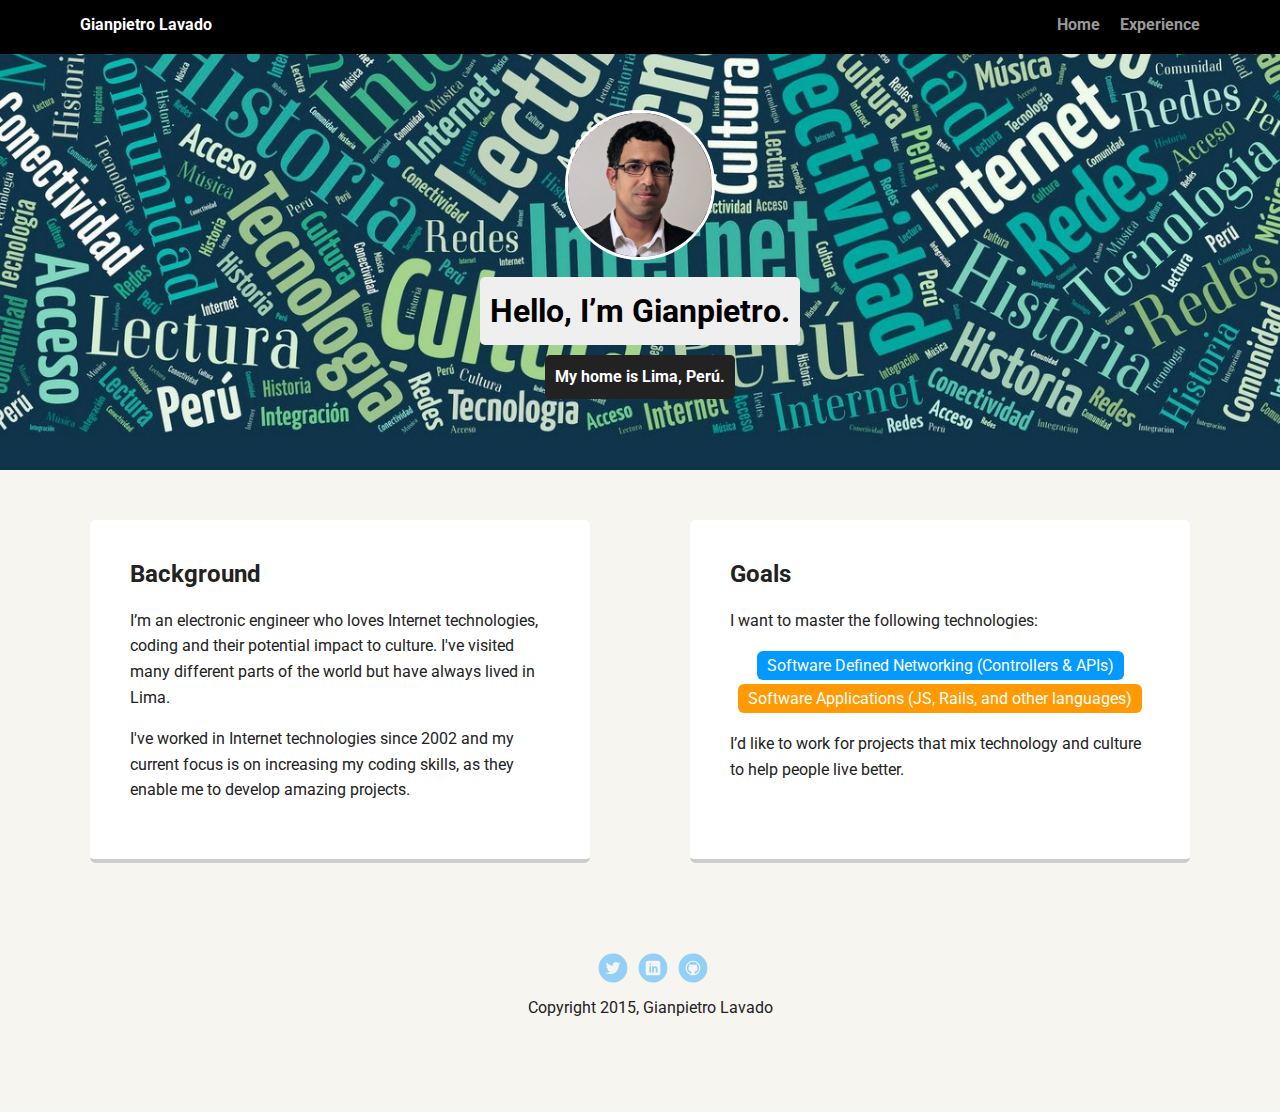
<file: index.html>
<!doctype html>
<html lang="en">
<head>
  <meta charset="utf-8">
  <title>Gianpietro Lavado's Profile</title>
  <meta name="viewport" content="width=device-width, initial-scale=1.0">
  <link rel="stylesheet" href="styles.css">
  <link href="https://fonts.googleapis.com/css?family=Muli%7CRoboto:400,300,500,700,900" rel="stylesheet"></head>
  <body>

    <div class="main-nav">
        <ul class="nav">
          <li class="name">Gianpietro Lavado</li>
          <li><a href="index.html">Home</a></li>
          <li><a href="experience.html">Experience</a></li>
        </ul>
    </div>

    <header>
      <img src="images/me.png" alt="Drawing of Jane Smith" class="profile-image">
      <h1 class="tag name">Hello, I’m Gianpietro.</h1>
      <p class="tag location">My home is Lima, Perú.</p>
    </header>

    <main class="flex">
      <div class="card">
        <h2>Background</h2>
        <p>I’m an electronic engineer who loves Internet technologies, coding and their potential impact to culture. I've visited many different parts of the world but have always lived in Lima.</p>
        <p>I've worked in Internet technologies since 2002 and my current focus is on increasing my coding skills, as they enable me to develop amazing projects.</p>
      </div> 

      <div class="card">
        <h2>Goals</h2>
        <p>I want to master the following technologies:</p>
        <ul class="skills">
          <li>Software Defined Networking (Controllers & APIs)</li>
          <li>Software Applications (JS, Rails, and other languages)</li>
        </ul>
        <p>I’d like to work for projects that mix technology and culture to help people live better.</p>
      </div> 

    </main>
    <footer>
      <ul>
        <li><a href="https://twitter.com/gianpietro_lc" class="social twitter" target="_blank">Twitter</a></li>
        <li><a href="https://pe.linkedin.com/in/gianpietro" class="social linkedin" target="_blank">LinkedIn</a></li>
        <li><a href="https://github.com/gianpietro1" class="social github" target="_blank">Github</a></li>
      </ul>
      <p class="copyright">Copyright 2015, Gianpietro Lavado</p>
    </footer>
  </body>
  </html>
</file>
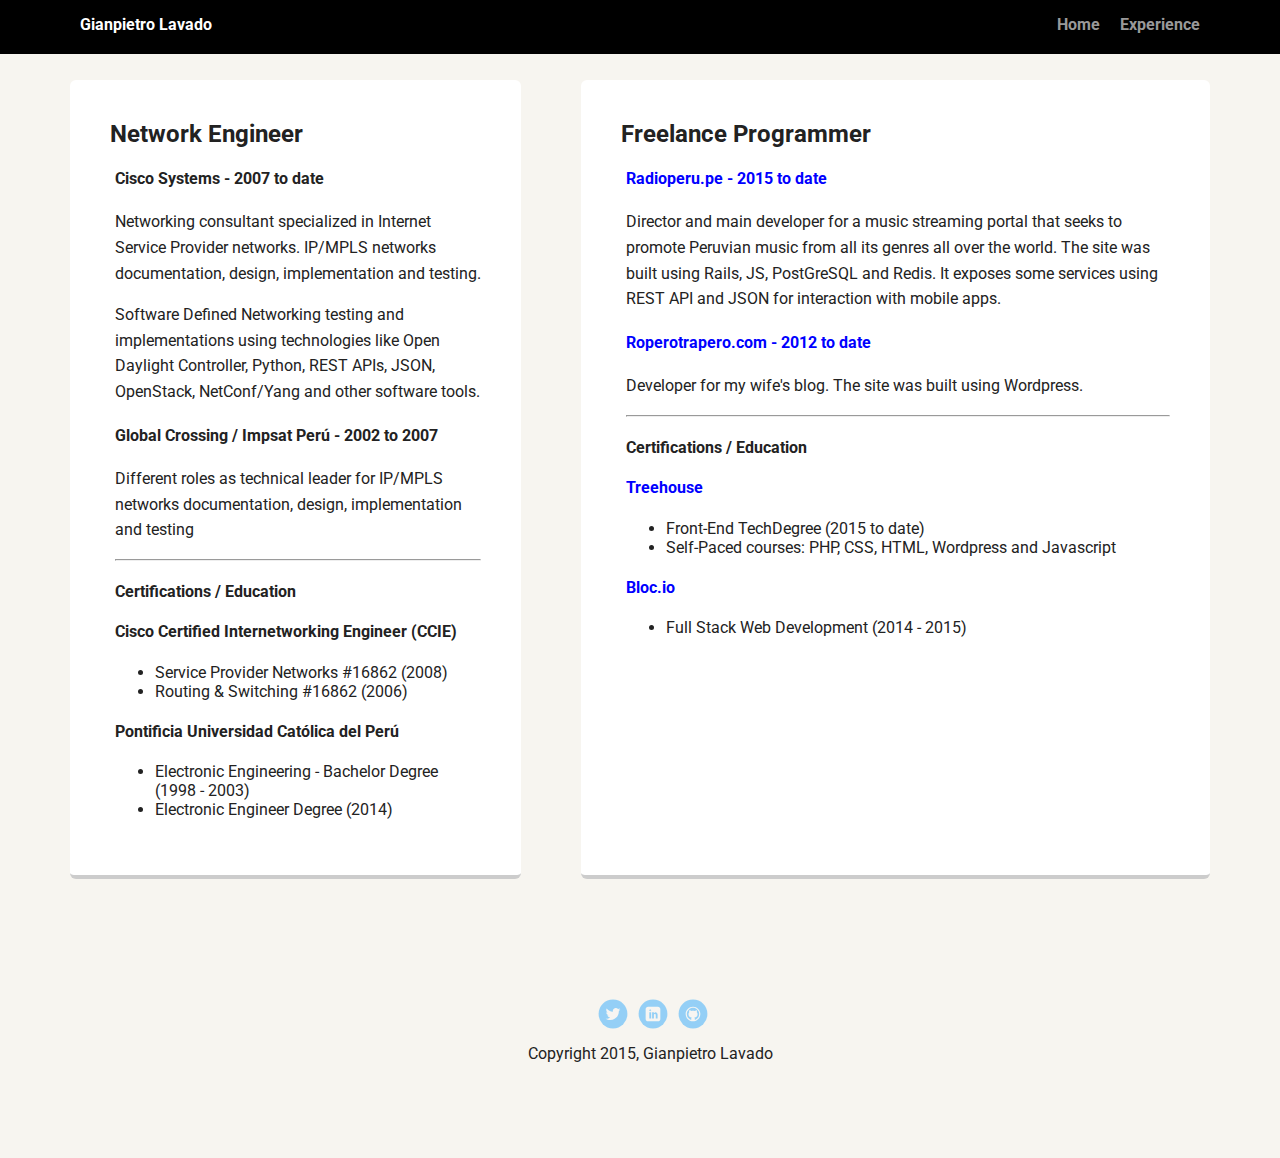
<file: experience.html>
<!doctype html>
<html lang="en">
<head>
  <meta charset="utf-8">
  <title>Gianpietro Lavado's Profile</title>
  <meta name="viewport" content="width=device-width, initial-scale=1.0">
  <link rel="stylesheet" href="styles.css">
  <link href="https://fonts.googleapis.com/css?family=Muli%7CRoboto:400,300,500,700,900" rel="stylesheet"></head>
  <body>

    <div class="main-nav">
        <ul class="nav">
          <li class="name">Gianpietro Lavado</li>
          <li><a href="index.html">Home</a></li>
          <li><a href="experience.html">Experience</a></li>
        </ul>
    </div>

    <main class="flex">

      <br>

      <div class="card-wide">
        <h2>Network Engineer</h2>
        <div class="experience-items">
          <h4>Cisco Systems - 2007 to date</h4>
          <p>Networking consultant specialized in Internet Service Provider networks. IP/MPLS networks documentation, design, implementation and testing.</p>
          <p>Software Defined Networking testing and implementations using technologies like Open Daylight Controller, Python, REST APIs, JSON, OpenStack, NetConf/Yang and other software tools.</p>
          <h4>Global Crossing / Impsat Perú - 2002 to 2007</h4>
          <p>Different roles as technical leader for IP/MPLS networks documentation, design, implementation and testing</p>
          <hr>
          
          <h4>Certifications / Education</h4>
          
          <h4>Cisco Certified Internetworking Engineer (CCIE)</h4>
          <ul>
            <li>Service Provider Networks #16862 (2008)</li>
            <li>Routing & Switching #16862 (2006)</li>
          </ul>

          <h4>Pontificia Universidad Católica del Perú</h4>
          <ul>
            <li>Electronic Engineering - Bachelor Degree (1998 - 2003)</li>
            <li>Electronic Engineer Degree (2014)</li>
          </ul>

        </div>
      </div> 

      <div class="card-wide">
        <h2>Freelance Programmer</h2>
        <div class="experience-items">

          <h4><a href="http://radioperu.pe/en" target="_blank">Radioperu.pe - 2015 to date</a></h4>
          <p>Director and main developer for a music streaming portal that seeks to promote Peruvian music from all its genres all over the world.  The site was built using Rails, JS, PostGreSQL and Redis.  It exposes some services using REST API and JSON for interaction with mobile apps.</p>

          <h4><a href="http://roperotrapero.com" target="_blank">Roperotrapero.com - 2012 to date</a></h4>
          <p>Developer for my wife's blog.  The site was built using Wordpress.</p>

          <hr>
   
          <h4>Certifications / Education</h4>
          <h4><a href="https://teamtreehouse.com" target="_blank">Treehouse</a></h4>
          <ul>
            <li>Front-End TechDegree (2015 to date)</li>
            <li>Self-Paced courses: PHP, CSS, HTML, Wordpress and Javascript</li>
          </ul>
          
          <h4><a href="https://bloc.io" target="_blank">Bloc.io</a></h4>
          <ul>
            <li>Full Stack Web Development (2014 - 2015)</li>
          </ul>
        </div>
      </div> 

    </main>
    <footer>
      <ul>
        <li><a href="https://twitter.com/gianpietro_lc" class="social twitter" target="blank">Twitter</a></li>
        <li><a href="https://pe.linkedin.com/in/gianpietro" class="social linkedin" target="blank">LinkedIn</a></li>
        <li><a href="https://github.com/gianpietro1" class="social github" target="blank">Github</a></li>
      </ul>
      <p class="copyright">Copyright 2015, Gianpietro Lavado</p>
    </footer>
  </body>
  </html>
</file>
<file: styles.css>
/* Global Layout Set-up */
* { 
  box-sizing: border-box;
}
  
body {
  margin: 0;
  padding: 0;
  text-align: center;
  font-family: 'Roboto', sans-serif;
  color: #222;
  background: #f7f5f0;
}
/* Link Styles */

a {
  text-decoration: none;
  color: #999;
}
a:hover {
  color: #6633ff;
}

.experience-items a {
  color: blue; 
}
.experience-items a:hover {
  color: #666;
}

/* Section Styles */

.main-nav {
  width: 100%;
  background: black;
  min-height: 30px;
  padding: 10px;
  position: fixed;
  text-align: center;
}
.nav {
  display: flex;
  justify-content: space-around;
  font-weight: 700;
  list-style-type: none;
  margin: 0 auto;
  padding: 0;
}

.nav .name {
    display: block;
    margin-right: auto;
    color: white;
}
.nav li {
  padding: 5px 10px 10px 10px;
}
.nav a {
  transition: all .5s;
}
.nav a:hover {
  color: white
}

header {
  text-align: center;
  background: url('images/background.jpg') no-repeat top center ;
  background-size: cover;
  overflow: hidden;
  padding-top: 60px;
}
header {
  line-height: 1.5;
}
header .profile-image {
  margin-top: 50px;
  width: 150px;
  height: 150px;
  border-radius: 50%;
  border: 3px solid white;
  transition: all .5s;
}
header .profile-image:hover {
  transform: scale(1.2) rotate(5deg);
}
.tag {
  background-color: #efefef;
  color: black;
  padding: 10px;
  border-radius: 5px;
  display: table;
  margin: 10px auto;
} 
.location {
  background-color: #222;
  color: white;
  font-weight: bold;
}
.card {
  margin: 30px;
  padding: 20px 40px 40px;
  max-width: 500px;
  text-align: left;
  background: #fff;
  border-bottom: 4px solid #ccc;
  border-radius: 6px;
  transition: all .5s;
}
.card:hover {
  border-color: #ff99ff;
}

.card-wide {
  margin: 60px 30px;
  padding: 20px 40px 40px;
  text-align: left;
  background: #fff;
  border-bottom: 4px solid #ccc;
  border-radius: 6px;
  transition: all .5s;
}
.card-wide:hover {
  border-color: #ff99ff;
}

ul.skills {
  padding: 0;
  text-align: center;
}

.skills li {
  border-radius: 6px;
  display: inline-block;
  background: #ff9904;
  color: white;
  padding: 5px 10px;
  margin: 2px;
}

.skills li:nth-child(odd) {
  background: #0399ff;
}

footer {
  width: 100%;
  min-height: 30px;
  padding: 20px 0 40px 20px;
}

footer .copyright {
  top: -8px;
  font-size: .75em;
}

footer ul {
  list-style-type: none;
  margin: 0;
  padding: 0;
}

footer ul li {
  display: inline-block;
}

a.social {
  display: inline-block;
  text-indent: -9999px;
  margin-left: 5px;
  width: 30px;
  height: 30px;
  background-size: 30px 30px;
  opacity: .4;
  transition: all .5s;
}
a.twitter {
  background-image: url(images/twitter.svg);
}
a.linkedin {
  background-image: url(images/linkedin.svg);
}
a.github {
  background-image: url(images/github.svg);
}
a.social:hover {
  opacity: 1;
}
.clearfix {
  clear: both;
}


/* Experience */

.experience-items {
  margin-left: 5px;
}

/* Styles for larger screens */
@media screen and (min-width: 720px) {
  
  .flex {
      display: -ms-flexbox;      /* TWEENER - IE 10 */
      display: flex; 
      max-width: 1200px;
      -ms-flex-pack: distribute;
      justify-content: space-around;
      margin: 0 auto;
  }

  header {
    min-height: 470px;
  }

  .nav {
    max-width: 1200px;
    padding: 0 30px;
  }


  main {
    padding-top: 20px;
  }

  main p {
    line-height: 1.6em;
  }

  footer {
    font-size: 1.3em;
    max-width: 1200px;
    margin: 40px auto;
  }

}
</file>
